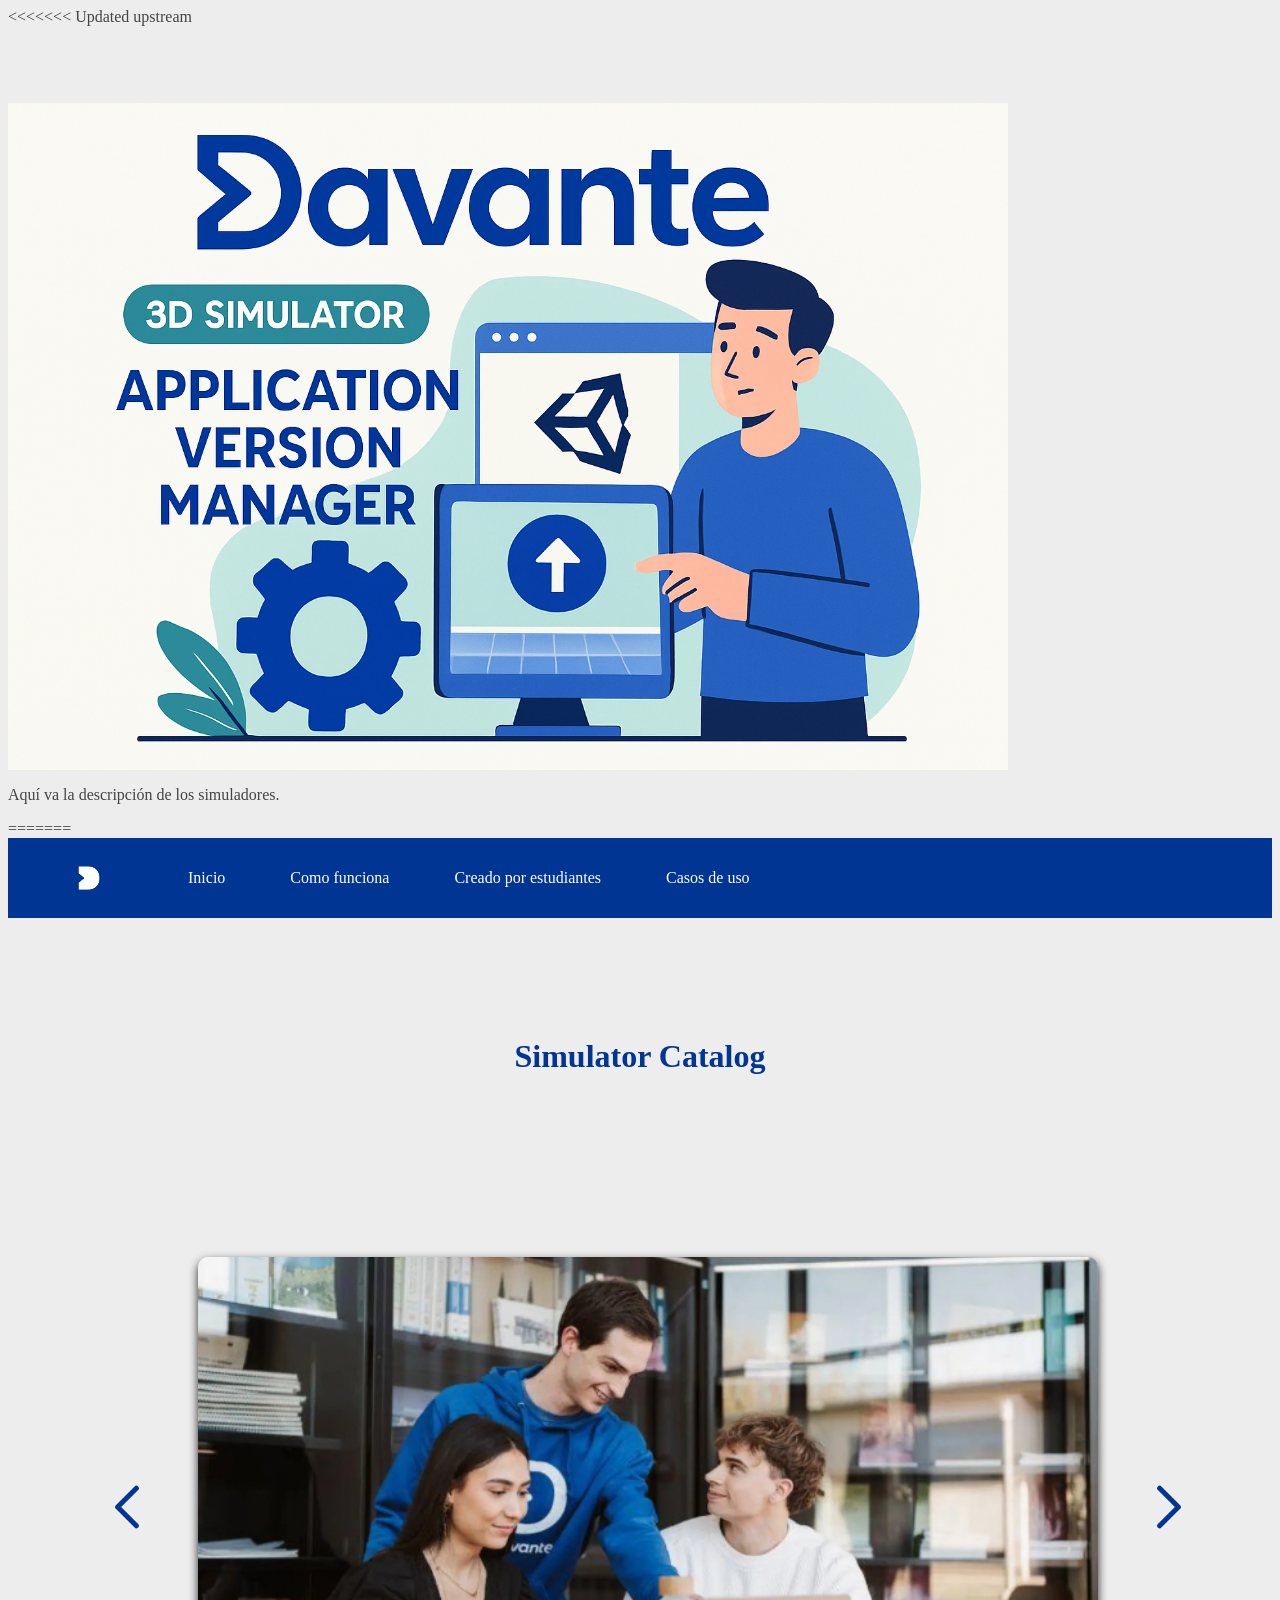
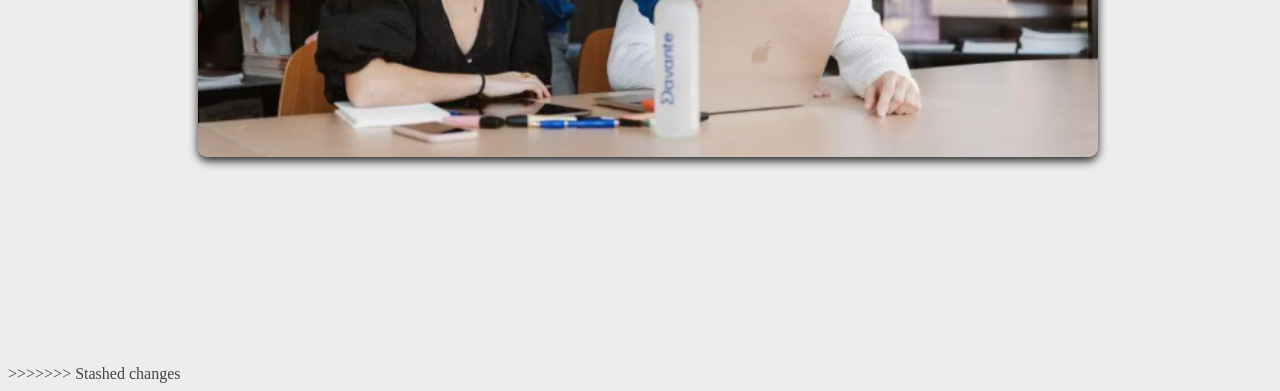
<file: contenido/catalogo.html>
<<<<<<< Updated upstream

<h1>Simulator Catalog</h1>
<img src="/images/LauncherDesignV1.png" alt="Foto de prueba" width="1000">
<p>Aquí va la descripción de los simuladores.</p>
=======

 <!DOCTYPE html>
<html lang="en">

<head>
  <meta charset="UTF-8">
  <meta name="viewport" content="width=device-width, initial-scale=1.0">
  <title>Launcher simuladores</title>
  <link rel="stylesheet" href="https://cdn.jsdelivr.net/npm/bootstrap-icons@1.13.1/font/bootstrap-icons.min.css">
  <link rel="stylesheet" href="/styles.css">
</head>

<body>

  <header>
    <!-- Barra principal -->
    <nav class="barra_principal">
      <ul class="menu-centro">
        <li><a href="../index.html">Inicio</a></li>
        <li><a href="../contenido/comoFunciona.html">Como funciona</a></li>
        <li><a href="../contenido/creadoPorEstudiantes.html">Creado por estudiantes</a></li>
        <li><a href="#">Casos de uso</a></li>
      </ul>

      <!-- Botón hamburguesa -->
      <button class="toggle-btn" aria-label="Abrir menú">
        <img src="../images/Davante_simbolo_white.png" alt="Menú">
      </button>
    </nav>

    <!-- Menú fullscreen -->
    <nav class="menu_hamburguesa">
      <!-- Botón cerrar dentro del menú -->
      <button class="close-btn" aria-label="Cerrar menú">
        <i class="bi bi-x"></i>
      </button>

      <ul>
        <li><a href="#">Hero + CTA</a></li>
        <li><a href="../contenido/comoFunciona.html">Cómo funciona</a></li>
        <li><a href="../contenido/catalogo.html">Catálogo</a></li>
        <li><a href="../contenido/creadoPorEstudiantes.html">Creado por estudiantes</a></li>
        <li><a href="#">Casos de uso</a></li>
        <li><a href="#">FAQ</a></li>
      </ul>
    </nav>
  </header>
  
  <h1>Simulator Catalog</h1>
  <body>
   <section class="catalogue">
    <div class="carrousel">
        <div class="previous">
              <svg class="arrow left" id="previous" xmlns="http://www.w3.org/2000/svg" viewBox="0 0 24 24"
               fill="none" stroke="currentColor" stroke-width="2">
              <path stroke-linecap="round" stroke-linejoin="round" d="M15.75 19.5L8.25 12l7.5-7.5" />
              </svg>
        </div>

        <div class="images">
            <div id="img">
                <img class="img" src="/images/davante-alumnos.png" alt="Empresa 1" loading="lazy">
            </div>
        </div>

        <div class="next" id="next">
             <svg class="arrow right" id="next" xmlns="http://www.w3.org/2000/svg" viewBox="0 0 24 24"
              fill="none" stroke="currentColor" stroke-width="2">
             <path stroke-linecap="round" stroke-linejoin="round" d="M8.25 4.5L15.75 12l-7.5 7.5" />
             </svg>
        </div>
    </div>

    <div class="dots" id="dots"></div>

    <script src="/app.js"></script>
    </section>
  </body>
>>>>>>> Stashed changes
</file>
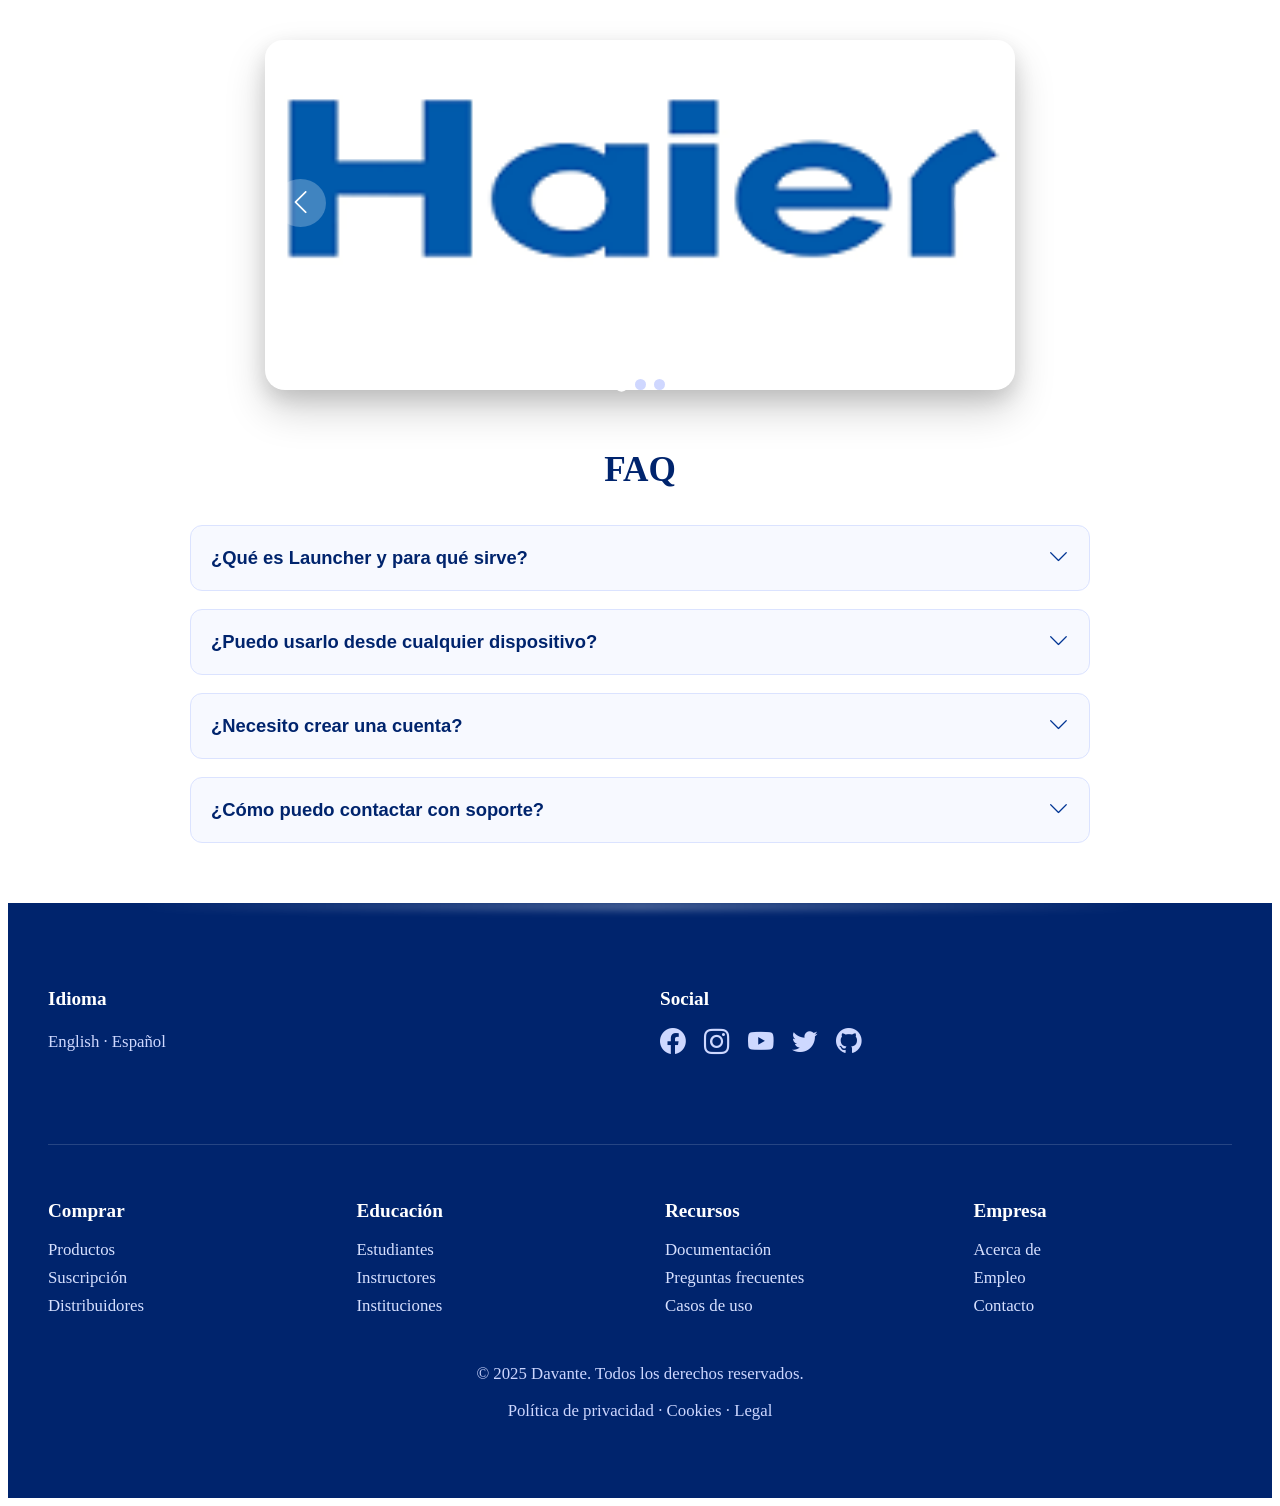
<file: contenido/faq.html>
<!DOCTYPE html>
<html lang="en">
<head>
  <meta charset="UTF-8">
  <meta name="viewport" content="width=device-width, initial-scale=1.0">
<link rel="stylesheet" href="styleFaq.css">
<link rel="stylesheet" href="https://cdn.jsdelivr.net/npm/bootstrap-icons@1.11.1/font/bootstrap-icons.css">


<!-- CARRUSEL AUTOMÁTICO -->
<div class="carrusel-container">
  <div class="carrusel">

    <div class="carrusel-slide active">
      <img src="/images/haier.png" alt="Imagen 1">
    </div>

    <div class="carrusel-slide">
      <img src="/images/davante.png" alt="Imagen 2">
    </div>

    <div class="carrusel-slide">
      <img src="/images/haier.png" alt="Imagen 3">
    </div>

    <button class="carrusel-btn prev"><i class="bi bi-chevron-left"></i></button>
    <button class="carrusel-btn next"><i class="bi bi-chevron-right"></i></button>
  </div>

  <!-- PUNTITOS (SE GENERAN AUTOMÁTICAMENTE TAMBIÉN DESDE JS) -->
  <div class="carrusel-dots"></div>
</div>

<!--fin carrusel-->


<section class="faq-section">
  <h1 class="faq-title">FAQ</h1>

  <div class="faq-item">
    <button class="faq-question">
      ¿Qué es Launcher y para qué sirve?
      <i class="bi bi-chevron-down"></i>
    </button>
    <div class="faq-answer">
      <p>
        Launcher es un conjunto de herramientas diseñadas para facilitar la gestión, organización y visualización de simuladores en una misma plataforma centralizada.
      </p>
    </div>
  </div>

  <div class="faq-item">
    <button class="faq-question">
      ¿Puedo usarlo desde cualquier dispositivo?
      <i class="bi bi-chevron-down"></i>
    </button>
    <div class="faq-answer">
      <p>
        Sí. Launcher es totalmente responsive, por lo que puedes utilizarlo desde ordenador, tablet o móvil sin problemas.
      </p>
    </div>
  </div>

  <div class="faq-item">
    <button class="faq-question">
      ¿Necesito crear una cuenta?
      <i class="bi bi-chevron-down"></i>
    </button>
    <div class="faq-answer">
      <p>
        No es obligatorio. Puedes acceder al contenido libremente, aunque algunas funciones avanzadas requieren registro.
      </p>
    </div>
  </div>

  <div class="faq-item">
    <button class="faq-question">
      ¿Cómo puedo contactar con soporte?
      <i class="bi bi-chevron-down"></i>
    </button>
    <div class="faq-answer">
      <p>
      Desde el apartado "Contacto" , donde encontrarás las opciones.
      </p>
    </div>
  </div>
</section>


<!--FOOTER DAVANTE(Patricia) -->
<footer class="footer-davante">

 <div class="footer-top">
    <div class="footer-col">
        <h4>Idioma</h4>
        <p class="footer-lang-list">
            English · Español 
        </p>
    </div>

    <div class="footer-col">
        <h4>Social</h4>
        <div class="footer-social">
            <i class="bi bi-facebook"></i>
            <i class="bi bi-instagram"></i>
            <i class="bi bi-youtube"></i>
            <i class="bi bi-twitter"></i>
            <i class="bi bi-github"></i>
        </div>
    </div>
</div>

<hr class="footer-divider">

<div class="footer-links">
    <div class="footer-box">
        <h4>Comprar</h4>
        <ul>
            <li><a href="#">Productos</a></li>
            <li><a href="#">Suscripción</a></li>
            <li><a href="#">Distribuidores</a></li>
        </ul>
    </div>

    <div class="footer-box">
        <h4>Educación</h4>
        <ul>
            <li><a href="#">Estudiantes</a></li>
            <li><a href="#">Instructores</a></li>
            <li><a href="#">Instituciones</a></li>
        </ul>
    </div>

    <div class="footer-box">
        <h4>Recursos</h4>
        <ul>
            <li><a href="#">Documentación</a></li>
            <li><a href="#">Preguntas frecuentes</a></li>
            <li><a href="#">Casos de uso</a></li>
        </ul>
    </div>

    <div class="footer-box">
        <h4>Empresa</h4>
        <ul>
            <li><a href="#">Acerca de</a></li>
            <li><a href="#">Empleo</a></li>
            <li><a href="#">Contacto</a></li>
        </ul>
    </div>
</div>

<div class="footer-bottom">
    <p>© 2025 Davante. Todos los derechos reservados.</p>
    <p class="footer-legal">
        <a href="#">Política de privacidad</a> · 
        <a href="#">Cookies</a> · 
        <a href="#">Legal</a>
    </p>
</div>
</footer>


<!-- FIN FOOTER -->
<script>
let index = 0;
const slides = document.querySelectorAll('.carrusel-slide');
const nextBtn = document.querySelector('.next');
const prevBtn = document.querySelector('.prev');
const dotsContainer = document.querySelector('.carrusel-dots');

// Crear los puntitos
slides.forEach((_, i) => {
  const dot = document.createElement('div');
  dot.classList.add('dot');
  if (i === 0) dot.classList.add('active');
  dot.dataset.index = i;
  dotsContainer.appendChild(dot);
});

const dots = document.querySelectorAll('.dot');

// Cambiar slide
function showSlide(n) {
  slides.forEach(slide => slide.classList.remove('active'));
  dots.forEach(dot => dot.classList.remove('active'));

  slides[n].classList.add('active');
  dots[n].classList.add('active');
}

// Siguiente
nextBtn.addEventListener('click', () => {
  index = (index + 1) % slides.length;
  showSlide(index);
});

// Anterior
prevBtn.addEventListener('click', () => {
  index = (index - 1 + slides.length) % slides.length;
  showSlide(index);
});

// Puntitos clicables
dots.forEach(dot => {
  dot.addEventListener('click', () => {
    index = parseInt(dot.dataset.index);
    showSlide(index);
  });
});

// Autoplay (cada 3.5 segundos)
setInterval(() => {
  index = (index + 1) % slides.length;
  showSlide(index);
}, 3500);
</script>

<!--- Preguntas abrir y cerrar--->
<script>
document.querySelectorAll('.faq-question').forEach(btn => {
  btn.addEventListener('click', () => {
    const item = btn.parentElement;
    item.classList.toggle('open');
  });
});
</script>

</body>
</html>
</file>
<file: styles.css>
<<<<<<< Updated upstream
/* ===== RESETEO ===== */
* {
  font-family: 'Manrope', sans-serif;
  margin: 0;
  padding: 0;
  box-sizing: border-box;
}

body {
  background: #ededed;
  
}

/* ===== HEADER ===== */
header {
  display: flex;
  width: 100%;
  height: 80px;
  background: #003594;
  position: relative;
  z-index: 100;
  align-items: center;
  padding: 15px 40px;
  box-sizing: border-box; /* Evita que padding afecte al width/height */
}

/* ===== BARRA PRINCIPAL ===== */
.barra_principal {
  display: flex;
  justify-content: center;
  align-items: center;
  padding: 10px 20px;
  position: relative;
}

/* Menú principal */
.menu-centro {
  display: flex;
  gap: 25px;
  list-style: none;
  margin-left: 60px;
}

.menu-centro a {
  color: #fff;
  text-decoration: none;
  font-weight: 500;
  padding: 10px 20px; /* Padding fijo evita que se mueva al hover */
  border-radius: 50px;
  transition: background 0.2s, color 0.2s;
}

.menu-centro a:hover {
  background: #00246d; /* Solo cambia el background, no el padding */
}

/* Botón hamburguesa */
.toggle-btn {
  position: absolute;
  left: 20px;
  background: none;
  border: none;
  font-size: 1.8rem;
  color: white;
  cursor: pointer;
  z-index: 101; /* Asegura que quede sobre header */
}

.toggle-btn img {
  width: 30px;           /* Tamaño del icono */
  height: 30px;
  object-fit: contain;   /* Evita distorsión de la imagen */
  display: block;        /* Elimina espacio inferior de inline img */
  transition: transform 0.3s ease; /* Para animaciones futuras */
}

.toggle-btn:hover img {
  transform: scale(1.1); /* Efecto hover: pequeño zoom */
}

/* ===== MENÚ HAMBURGUESA FULLSCREEN ===== */
.menu_hamburguesa {
  position: fixed;
  top: 0;
  left: 0;
  width: 100%;
  height: 100%;
  background-color: #003594;
  display: flex;
  flex-direction: column;
  justify-content: center;
  align-items: center;
  opacity: 0;
  pointer-events: none;
  z-index: 9999;
  transition: opacity 0.3s ease;
  box-sizing: border-box;
}

.menu_hamburguesa.show {
  opacity: 1;
  pointer-events: auto;
}

/* Lista de opciones */
.menu_hamburguesa ul {
  list-style: none;
  display: flex;
  flex-direction: column;
  gap: 25px;
  padding: 0;
  margin: 0;
  text-align: center;
}

/* Opciones del menú con animación de slide */
.menu_hamburguesa.show ul li {
  animation: slideFade 0.4s ease forwards;
}

.menu_hamburguesa a {
  color: #fff;
  font-size: 2rem;
  text-decoration: none;
  font-weight: 600;
  transition: color 0.2s;
}

.menu_hamburguesa a:hover {
  color:  #FF5B41; 
}

/* Botón cerrar */
.close-btn {
  position: absolute;
  top: 20px;
  right: 20px;
  background: none;
  border: none;
  font-size: 2rem;
  color: white;
  cursor: pointer;
  z-index: 10000; /* Siempre sobre el menú */
}

/* ===== ANIMACIÓN SLIDE DOWN ===== */
@keyframes slideFade {
  0% { opacity: 0; transform: translateY(-30px); }
  100% { opacity: 1; transform: translateY(0); }
}

/* ===== MAIN ===== */
.contenedor {
  padding: 40px 20px;
  min-height: 80vh;
  box-sizing: border-box;
}

/* ===== RESPONSIVE ===== */
@media (max-width: 768px) {
  .menu-centro {
    gap: 15px;
  }

  .menu_hamburguesa a {
    font-size: 1.8rem;
  }
}

@media (max-width: 480px) {
  .menu_hamburguesa a {
    font-size: 1.5rem;
  }
}
=======
/* ===== RESETEO ===== */
* {
  font-family: 'Manrope', sans-serif;
  margin: 0;
  padding: 0;
  box-sizing: border-box;
}

body {
  background: #ededed;
  
}

/* ===== HEADER ===== */
header {
  display: flex;
  width: 100%;
  height: 80px;
  background: #003594;
  position: relative;
  z-index: 100;
  align-items: center;
  padding: 15px 40px;
  box-sizing: border-box; /* Evita que padding afecte al width/height */
}

/* ===== BARRA PRINCIPAL ===== */
.barra_principal {
  display: flex;
  justify-content: center;
  align-items: center;
  padding: 10px 20px;
  position: relative;
}

/* Menú principal */
.menu-centro {
  display: flex;
  gap: 25px;
  list-style: none;
  margin-left: 60px;
}

.menu-centro a {
  color: #fff;
  text-decoration: none;
  font-weight: 500;
  padding: 10px 20px; /* Padding fijo evita que se mueva al hover */
  border-radius: 50px;
  transition: background 0.2s, color 0.2s;
}

.menu-centro a:hover {
  background: #00246d; /* Solo cambia el background, no el padding */
}

/* Botón hamburguesa */
.toggle-btn {
  position: absolute;
  left: 20px;
  background: none;
  border: none;
  font-size: 1.8rem;
  color: white;
  cursor: pointer;
  z-index: 101; /* Asegura que quede sobre header */
}

.toggle-btn img {
  width: 30px;           /* Tamaño del icono */
  height: 30px;
  object-fit: contain;   /* Evita distorsión de la imagen */
  display: block;        /* Elimina espacio inferior de inline img */
  transition: transform 0.3s ease; /* Para animaciones futuras */
}

.toggle-btn:hover img {
  transform: scale(1.1); /* Efecto hover: pequeño zoom */
}

/* ===== MENÚ HAMBURGUESA FULLSCREEN ===== */
.menu_hamburguesa {
  position: fixed;
  top: 0;
  left: 0;
  width: 100%;
  height: 100%;
  background-color: #003594;
  display: flex;
  flex-direction: column;
  justify-content: center;
  align-items: center;
  opacity: 0;
  pointer-events: none;
  z-index: 9999;
  transition: opacity 0.3s ease;
  box-sizing: border-box;
}

.menu_hamburguesa.show {
  opacity: 1;
  pointer-events: auto;
}

/* Lista de opciones */
.menu_hamburguesa ul {
  list-style: none;
  display: flex;
  flex-direction: column;
  gap: 25px;
  padding: 0;
  margin: 0;
  text-align: center;
}

/* Opciones del menú con animación de slide */
.menu_hamburguesa.show ul li {
  animation: slideFade 0.4s ease forwards;
}

.menu_hamburguesa a {
  color: #fff;
  font-size: 2rem;
  text-decoration: none;
  font-weight: 600;
  transition: color 0.2s;
}

.menu_hamburguesa a:hover {
  color:  #FF5B41; 
}

/* Botón cerrar */
.close-btn {
  position: absolute;
  top: 20px;
  right: 20px;
  background: none;
  border: none;
  font-size: 2rem;
  color: white;
  cursor: pointer;
  z-index: 10000; /* Siempre sobre el menú */
}

/* ===== ANIMACIÓN SLIDE DOWN ===== */
@keyframes slideFade {
  0% { opacity: 0; transform: translateY(-30px); }
  100% { opacity: 1; transform: translateY(0); }
}


/* ===== MAIN ===== */
.contenedor {
  padding: 40px 20px;
  min-height: 80vh;
  box-sizing: border-box;
}

/*TEXTO PLANO CRIS*/

/*inicio*/

/*HERO*/
.hero-inicio {
  height: 70vh;
  width: 100%;
  display: flex;
  justify-content: center;
  align-items: center;
  background-image: url("../images/WebDiseñadaporestudiantes.png");
  background-size: cover;
  background-position: center;
  background-repeat: no-repeat;
}

.hero-estudiantes {
  height: 70vh;
  width: 100%;
  display: flex;
  justify-content: center;
  align-items: center;
  background-image: url("../images/davante-alumnos.png");
  background-size: cover;
  background-position: center;
  background-repeat: no-repeat;
}

.hero-launcher {
  height: 70vh;
  width: 100%;
  display: flex;
  justify-content: center;
  align-items: center;
  background-image: url("images/LauncherDesignV1.png");
  background-size: cover;
  background-position: center;
  background-repeat: no-repeat;
}



/*LAUNCHER*/

/*guia instalación*/

.guia-instalacion {
    font-size: 1.8rem;
    font-weight: 600;
    color: #3b4550; 
    text-align: center;
    margin-top: 20px;
    margin-bottom: 30px;
}

#instalar-launcher {
  max-width: 900px;
  margin: 40px auto;
  padding: 0 16px;
  font-family: Arial, sans-serif;
  color: #1f2937;
}

/* Título */
#instalar-launcher h2 {
  text-align: center;
  font-size: 1.9rem;
  margin-bottom: 32px;
}

/* Tarjeta de cada paso */
#instalar-launcher article {
  background: #ffffff;
  border-radius: 10px;
  padding: 20px;
  margin-bottom: 28px;
  box-shadow: 0px 4px 10px rgba(0,0,0,0.06);
  transition: transform 0.15s ease;
}

 /*Pequeño efecto al pasar por encima */
#instalar-launcher article:hover {
  transform: translateY(-4px);
} 

/* Figura con imagen */
#instalar-launcher figure {
  margin: 0;
  text-align: center;
}

/* Imagen responsiva */
#instalar-launcher img {
  max-width: 80%;
  height: auto;
  border-radius: 6px;
}

/* Texto debajo de la imagen */
#instalar-launcher figcaption {
  margin-top: 10px;
  font-weight: bold;
  font-size: 1.15rem;
}

/* Descripción */
#instalar-launcher p {
  margin-top: 10px;
  color: #4b5563;
  line-height: 1.5;
  text-align: center;
}

/* Distribución en pantallas grandes */
@media (min-width: 720px) {
  #instalar-launcher article {
    display: flex;
    align-items: center;
    gap: 22px;
    padding: 24px;
  }

  #instalar-launcher figure,
  #instalar-launcher p {
    flex: 1;
  }

  #instalar-launcher figure {
    text-align: left;
  }

  #instalar-launcher p {
    text-align: left;
  }

  #instalar-launcher figcaption {
    text-align: left;
  }
}

/*ESTUDIANTES*/

.creado-estudiantes {
    font-size: 1.8rem;
    font-weight: 600;
    color: #3b4550; 
    text-align: center;
    margin-top: 20px;
    margin-bottom: 30px;
}

.seccion {
  padding: 40px 20px;
  text-align: center;
}

.contenedor-personas {
  display: flex;
  flex-wrap: wrap;
  gap: 20px;
  justify-content: center;
}

.tarjeta {
  width: 220px;
  background: #fff;
  border-radius: 12px;
  overflow: hidden;
  box-shadow: 0 4px 8px rgba(0,0,0,0.15);
  text-align: center;
  padding-bottom: 15px;
}

.tarjeta img {
  width: 90%;
  height: 220px;
  object-fit: cover;
  border-radius: 10%;
}

.tarjeta h3 {
  margin: 10px 0 5px;
}

.tarjeta p {
  color: #555;
  font-size: 0.9rem;
}


/* Distribución en pantallas grandes */
@media (min-width: 720px) {
  #estudiantes article {
    display: flex;
    align-items: center;
    gap: 22px;
    padding: 24px;
  }

  #estudiantes figure,
  #estudiantes p {
    flex: 1;
  }

  #estudiantes figure {
    text-align: left;
  }

  #estudiantes p {
    text-align: left;
  }

  #estudiantes figcaption {
    text-align: left;
  }
}

/*iconos github y linkedin*/

  svg{

    color:#ededed;
    background:#003594;
    width: 55px;
    height: 55px;
    border-radius: 100%;
    padding: 16px;
  }


/*FIN CSS TEXTO PLANO CRIS*/

/* ===== RESPONSIVE ===== */
@media (max-width: 768px) {
  .menu-centro {
    gap: 15px;
  }
  
  .menu_hamburguesa a {
    font-size: 1.8rem;
  }
}

@media (max-width: 480px) {
  .menu_hamburguesa a {
    font-size: 1.5rem;
  }
}

/* ===== CARRUSEL CATÁGOLO ===== */

.catalogue {
    width: 100vw;
    height: 100vh;
    font-family: 'Roboto', sans-serif;
    margin: 0;
    padding: 0;

    display: flex;
    flex-direction: column;
    align-items: center;
    justify-content: center;
    padding-top: 70px;
    overflow: hidden;
}

.carrousel{
    display: flex;
    align-items: center;
    justify-content: center;
    overflow: hidden;
    width: 100%;
    height: 100vh;
}

.images{
    display: flex;
    flex-direction: column;
    align-items: center;
    justify-content: end;
}

.img{
    box-shadow: 0px 4px 10px 0px rgba(0, 0, 0, 0.85);
    height: 500px;
    width: 900px;
    border-radius: 10px ;
    margin: 5px;
    object-fit: cover;
}

.arrow {
    width: 60px !important;
    height: 60px !important;
    border-radius: 0 !important;
    background: none !important;
    color: #003594;
    cursor: pointer;
    transition: transform 0.2s ease;
}

.arrow:hover {
    transform: scale(1.15);
}

.previous, .next {
    display: flex;
    align-items: center;
    justify-content: center;
    padding: 20px;
}

.dots {
    display: flex;
    gap: 10px;
    justify-content: center;
    margin-top: 15px;
}

.dot {
    width: 12px;
    height: 12px;
    background: #bbb;
    cursor: pointer;
    transition: background 0.3s ease;
}

.dot.active {
    background: #333;
}

.dots p{
    font-size: 100px;
    font-weight: 500;
    margin-top: -50px;
    color: #003594;
}

.dots .bold{
    font-weight: 700;
    margin-left: 10px;
    margin-right: 10px;
    color: #00246d ;
}
>>>>>>> Stashed changes

/* ==== FORMULARIO DE INCIDENCIA ==== */

* {
  box-sizing: border-box;
  font-family: 'Manrope', sans-serif;
  margin: 0;
  padding: 0;
}

body {
  background: #ededed;
  color: #444;
}

/* Título principal */
h1 {
  text-align: center;
  color: #003594;
  font-size: 32px;
  font-weight: 700;
  margin-top: 120px;
  margin-bottom: -80px;
}

/* Sección centrada */
.incidencia-section {
  display: flex;
  justify-content: center;
  align-items: center;
  padding: 160px 40px;
}

/* Contenedor del formulario */
#formIncidencia {
  background: #003594;
  padding: 40px 50px;
  border-radius: 16px;
  box-shadow: 0 4px 16px rgba(0,0,0,0.15);
  width: min(100%, 650px);
  color: #fff;
  transition: transform .3s ease, box-shadow .3s ease;
}

#formIncidencia:hover {
  transform: translateY(-3px);
  box-shadow: 0 6px 18px rgba(0,0,0,0.2);
}

/* Título interno */
#formIncidencia h2 {
  text-align: center;
  color: #fff;
  margin-bottom: 25px;
  font-size: 24px;
  font-weight: 600;
}

/* Etiquetas y campos */
#formIncidencia label {
  display: block;
  font-weight: 600;
  margin-bottom: 8px;
  color: #fff;
}

#formIncidencia input,
#formIncidencia textarea {
  width: 100%;
  padding: 14px 12px;
  border: 2px solid #d9e2ff;
  border-radius: 8px;
  font-size: 16px;
  color: #003594;
  background: #fff;
  outline: none;
  margin-bottom: 20px;
  transition: all .3s ease;
}

#formIncidencia input:focus,
#formIncidencia textarea:focus {
  border-color: #FF5B41;
  box-shadow: 0 0 6px rgba(255,91,65,.4);
}

/* Botón */
#formIncidencia button {
  display: block;
  margin: 10px auto 0;
  background: #444;
  color: #fff;
  border: 1px solid #444;
  border-radius: 50px;
  padding: 12px 40px;
  font-size: 16px;
  font-weight: 600;
  cursor: pointer;
  transition: all .3s ease;
}

#formIncidencia button:hover {
  background: #FF5B41;
  border-color: #FF5B41;
  box-shadow: 0 4px 10px rgba(255,91,65,.4);
  transform: translateY(-2px);
}

/* Mensaje */
#mensaje {
  text-align: center;
  font-size: 15px;
  margin-top: 15px;
  line-height: 1.4;
}

/* Responsive */
@media (max-width: 720px) {
  .incidencia-section {
    padding: 120px 20px;
  }

  #formIncidencia {
    padding: 25px 20px;
  }

  #formIncidencia h2 {
    font-size: 22px;
  }

  #formIncidencia button {
    width: 100%;
    font-size: 15px;
    padding: 14px;
  }

  h1 {
    font-size: 26px;
    margin-top: 100px;
    margin-bottom: -60px;
  }
}
</file>
<file: contenido/styleFaq.css>
/* CONTENEDOR – MÁS PEQUEÑO */
.carrusel-container {
  width: 100%;
  max-width: 50px; 
  margin: 40px auto 50px;
  position: relative;
}
/* SOMBRA SUAVE PREMIUM */
.carrusel-container {
  width: 100%;
  max-width: 750px;
  margin: 40px auto 50px;
  position: relative;

  /*  Sombra estilo Apple */
  box-shadow: 0 20px 40px rgba(0, 0, 0, 0.18),
              0 8px 20px rgba(0, 0, 0, 0.12);
  border-radius: 20px;
}

/* CARRUSEL */
.carrusel {
  position: relative;
  overflow: hidden;
  border-radius: 18px;
}

.carrusel-slide {
  display: none;
  width: 100%;
  transition: opacity 0.5s ease;
}

.carrusel-slide.active {
  display: block;
  opacity: 1;
}

.carrusel img {
  width: 100%;
  height: auto;
  display: block;
}

/* BOTONES IZQUIERDA / DERECHA – MÁS PEQUEÑOS + ILUMINACIÓN */
.carrusel-btn {
  position: absolute;
  top: 50%;
  transform: translateY(-50%);
  background: rgba(255, 255, 255, 0.25);
  border: none;
  color: white;
  font-size: 1.7rem;
  padding: 8px 12px;
  cursor: pointer;
  border-radius: 50%;
  transition: 0.25s ease; /* ← transición suave */
  z-index: 10;
  backdrop-filter: blur (6px);
}

.prev { left: 10px; }
.next { right: 10px; }

/* ILUMINACIÓN AL PASAR EL RATÓN */
.carrusel-btn:hover {
  background: rgba(255,255,255,0.85); /* ← se ilumina blanco */
  color: #00246d; /* ← tu azul oscuro */
  transform: translateY(-50%) scale(1.15); /* efecto zoom elegante */
}

/* PUNTITOS */
.carrusel-dots {
  display: flex;
  justify-content: center;
  gap: 8px;
  margin-top: 12px;
}

.carrusel-dots .dot {
  width: 11px;
  height: 11px;
  background: #cfd7ff;
  border-radius: 50%;
  cursor: pointer;
  transition: 0.3s;
}

.carrusel-dots .dot.active {
  background: #ffffff;
  transform: scale(1.3);
}
/* CONTENEDOR GENERAL */
.faq-section {
  max-width: 900px;
  margin: 60px auto;
  padding: 0 20px;
}

/* TÍTULO */
.faq-title {
  text-align: center;
  font-size: 2.2rem;
  color: #00246d;
  margin-bottom: 35px;
  font-weight: 700;
}

/* BLOQUE FAQ */
.faq-item {
  background: #f7f9ff;
  border: 1px solid #dbe3ff;
  border-radius: 12px;
  margin-bottom: 18px;
  overflow: hidden;
  transition: 0.3s ease;
}

/* BOTÓN DE PREGUNTA */
.faq-question {
  width: 100%;
  text-align: left;
  padding: 20px;
  background: none;
  border: none;
  font-size: 1.15rem;
  font-weight: 600;
  cursor: pointer;
  color: #00246d;
  display: flex;
  justify-content: space-between;
  align-items: center;
}

/* ÍCONO */
.faq-question i {
  font-size: 1.3rem;
  transition: transform 0.3s;
  color: #003594;
}

/* RESPUESTA */
.faq-answer {
  display: none;
  padding: 0 20px 20px;
  color: #01060f;
  font-size: 1rem;
  line-height: 1.6;
}

/* CUANDO ESTÁ ABIERTO */
.faq-item.open .faq-answer {
  display: block;
}

.faq-item.open .faq-question i {
  transform: rotate(180deg);
}


/* ===== FOOTER DAVANTE (AZUL OSCURO) CON LUZ SUPERIOR ===== */
.footer-davante {
  background: #00246d;
  color: #d6e0ff;
  padding: 60px 40px;
  font-size: 1.05rem;
  position: relative;
  overflow: hidden;
}

/* LUZ SUPERIOR */
.footer-davante::before {
  content: "";
  position: absolute;
  top: 0;
  left: 50%;
  transform: translateX(-50%);
  width: 80%;
  height: 6px;
  background: linear-gradient(
    to right,
    rgba(255, 255, 255, 0) 0%,
    rgba(255, 255, 255, 0.5) 50%,
    rgba(255, 255, 255, 0) 100%
  );
  filter: blur(4px);
  opacity: 0.9;
  pointer-events: none;
  border-radius: 100px;
}

/* ===== PARTE SUPERIOR (IDIOMA + SOCIAL) ===== */
.footer-top {
  display: flex;
  justify-content: space-between;
  align-items: flex-start;
  gap: 40px;
  flex-wrap: wrap;
  padding-bottom: 40px;
}

.footer-top .footer-col {
  flex: 1;
  min-width: 240px;
}

.footer-davante h4 {
  color: #ffffff;
  margin-bottom: 18px;
  font-weight: 600;
  font-size: 1.2rem;
}

.footer-lang-list {
  line-height: 1.7;
  color: #ced8ff;
  font-size: 1.05rem;
}

/* ICONOS SOCIALES */
.footer-social {
  display: flex;
  gap: 18px;
  margin-top: 10px;
}

.footer-social i {
  font-size: 1.6rem;
  cursor: pointer;
  color: #ced8ff;
  transition: 0.2s ease;
}

.footer-social i:hover {
  color: #ffffff;
}

/* SEPARADOR */
.footer-divider {
  border: none;
  border-top: 1px solid rgba(255,255,255,0.15);
  margin: 30px 0;
}

/* ===== BLOQUE INFERIOR (4 COLUMNAS) ===== */
.footer-links {
  display: flex;
  justify-content: space-between;
  flex-wrap: wrap;
  gap: 50px;
}

.footer-box {
  flex: 1;
  min-width: 200px;
}

.footer-box ul {
  list-style: none;
  padding: 0;
  margin: 0;
}

.footer-box ul li {
  margin-bottom: 8px;
}

.footer-box a {
  color: #d6e0ff;
  text-decoration: none;
  transition: 0.2s;
  font-size: 1.05rem;
}

.footer-box a:hover {
  color: #ffffff;
}

/* ===== PARTE INFERIOR ===== */
.footer-bottom {
  text-align: center;
  margin-top: 40px;
  color: #cdd7ff;
}

.footer-legal a {
  color: #cdd7ff;
  text-decoration: none;
}

.footer-legal a:hover {
  color: #ffffff;
}

/* ===== RESPONSIVE ===== */
@media (max-width: 768px) {
  .footer-top,
  .footer-links {
    display: block;
    text-align: center;
  }

  .footer-social {
    justify-content: center;
  }
}
</file>
